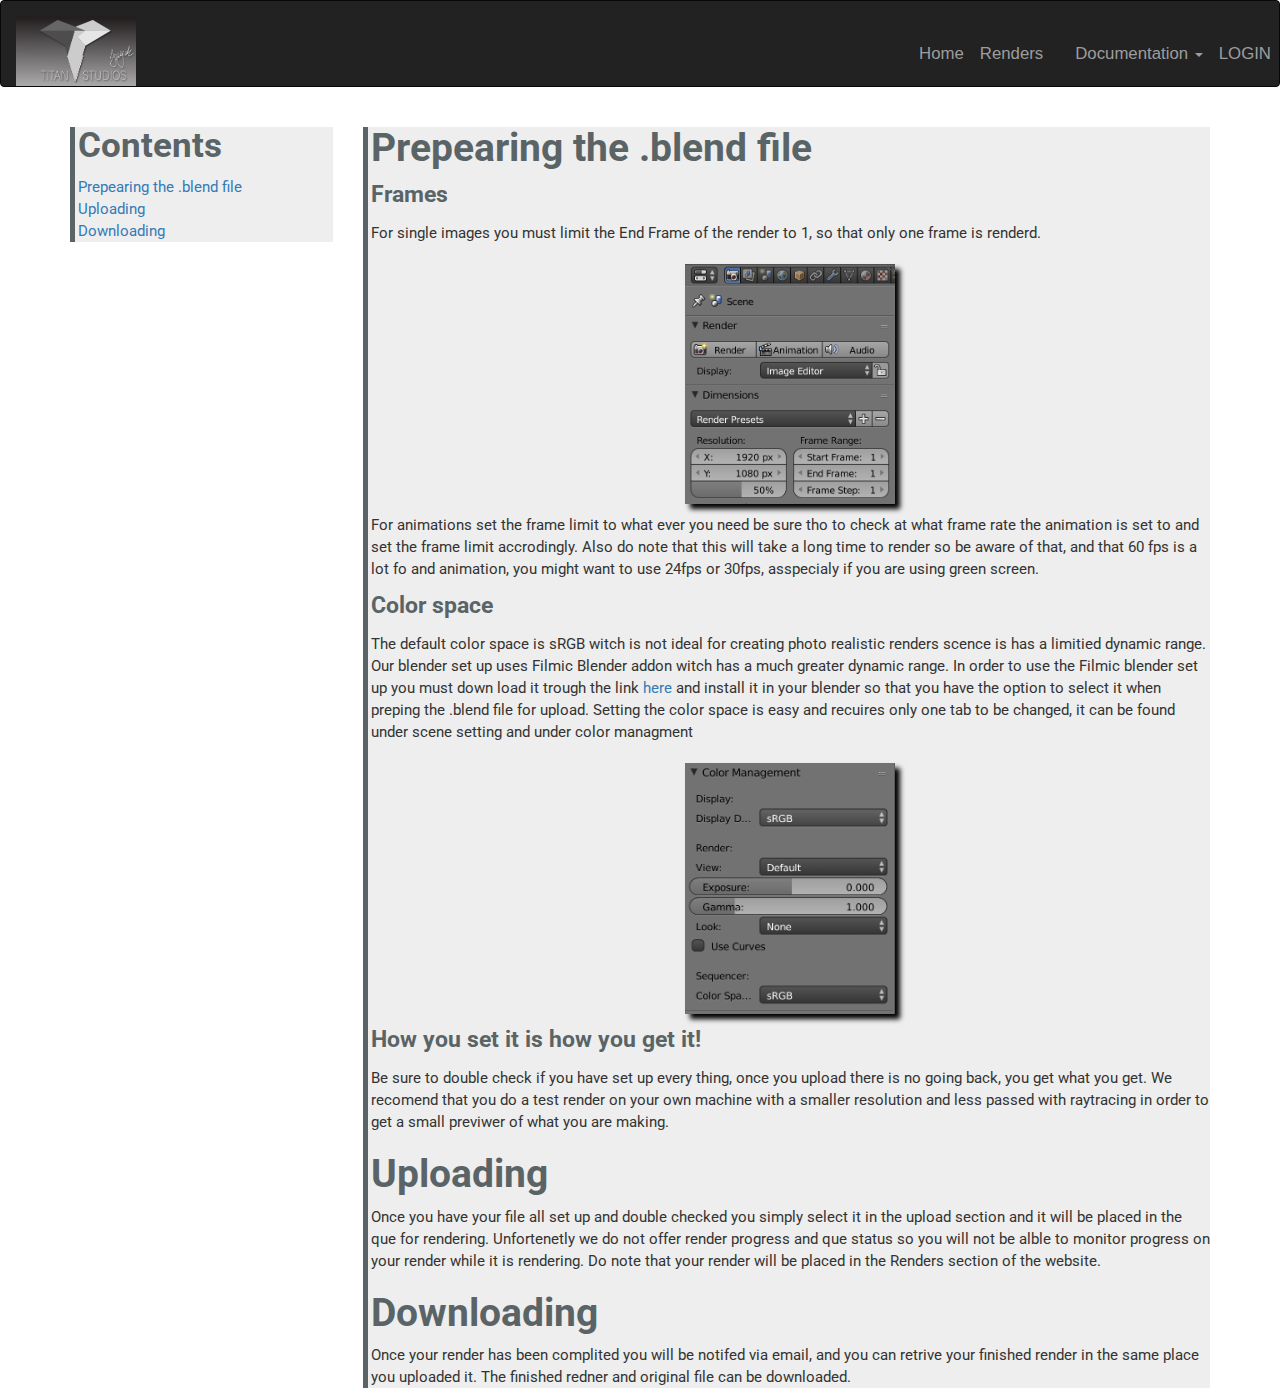
<file: docs/guide.html>
<!DOCTYPE html>
<html>
	<head>
		<meta lang="en">
		<meta charset = "utf-8">
		<meta name="keywords" content="Render farm">
		<meta name="description" content="A render farm for blender files">
		<meta name="author" content="TitanRenderFarm, Titan Studios">
		<link rel="stylesheet" type="text/css" href="../indexCSS.css" />
		<link rel="icon" type="image/x-icon" href="../Images/TitanLogoIcon.ico">

		<!-- Google Font Roboto -->
		<link href="https://fonts.googleapis.com/css?family=Roboto" rel="stylesheet">
		<!-- Bootstrap -->
		<link rel="stylesheet" href="https://maxcdn.bootstrapcdn.com/bootstrap/3.3.7/css/bootstrap.min.css">

		<meta name="viewport" content="width=device-width, initial-scale=1, shrink-to-fit=no">



		<title>Titan Render Farm - Guide</title>
		
	</head>
	<body>
		<header>
			<nav class="navbar navbar-inverse">
				<div class="navbar-header">
					<button type="button" class="navbar-toggle" data-toggle="collapse" data-target="#meni">
						<span class="icon-bar"></span>
						<span class="icon-bar"></span>
						<span class="icon-bar"></span>

					</button>
					<a class="navbar-brand" href="../index.html"><img height="70" width="120"src="../Images/Poster.png" alt="Titan Logo" class="imgLogo"></a>
				</div>

				<!-- Menu that shrinks the more you squezzz on -->
				<div class="collapse navbar-collapse" id="meni">
					<ul class="nav navbar-nav navbar-right">
						<li><a href="../index.html">Home</a></li>
						<li> <a href="../Lower/renders.html">Renders</a></li>
						<li> <a href>
						<li class="dropdown"><a class="dropdown-toggle" data-toggle="dropdown">Documentation <span class="caret"></span></a>

							<!-- Spustni meni -->
						    <ul class="dropdown-menu">
								<li><a href="rules.html">Rules</a></li>
								<li><a href="guide.html">Guide</a></li>
							</ul>
						</li>
						<li><a href="login.html">LOGIN</a></li>
					</ul>
				</div>
			</nav>
		</header>

		<div class="container">
			<div class="row">
				<nav>
					<div class="col-sm-3">
					<div class="g_box">
						<h3 class="g_big_title">Contents</h3>
						<div class="g_text">
						<ul class="list-unstyled">
							<li> <a href="#prep">Prepearing the .blend file </a></li>
							<li> <a href="#up">Uploading </a></li>
							<li> <a href="#down">Downloading </a></li>
						</ul>
					</div>
					</div>
					</div>
				</nav>
				<article>
					<div class="col-sm-9">
						<div class="g_box">
						<div class="g_text">
						<h2 id="prep" class="g_big_title">Prepearing the .blend file</h2>
						<p class="g_small_title"> Frames</p>
						<p>For single images you must limit the End Frame of the render to 1, so that only one frame is renderd.</p>

						<center>
						<img src="DocImages/FrameLimit.png" class="g_images" class="image-respnsive">
						</center>


						<p>For animations set the frame limit to what ever you need be sure tho to check at what frame rate the animation is set to and set the frame limit accrodingly. Also do note that this will take a long time to render so be aware of that, and that 60 fps is a lot fo and animation, you might want to use 24fps or 30fps, asspecialy if you are using green screen.</p>

						<p class="g_small_title">Color space</p>
						<p>The default color space is sRGB witch is not ideal for creating photo realistic renders scence is has a limitied dynamic range. Our blender set up uses Filmic Blender addon witch has a much greater dynamic range. In order to use the Filmic blender set up you must down load it trough the link <a href="https://github.com/sobotka/filmic-blender">here</a> and install it in your blender so that you have the option to select it when preping the .blend file for upload. Setting the color space is easy and recuires only one tab to be changed, it can be found under scene setting and under color managment </p>

						<center>
						<img src="DocImages/ColorSpace.png" class="g_images" class="image-responsive">
						</center>

						<p class="g_small_title">How you set it is how you get it!</p>
						<p>Be sure to double check if you have set up every thing, once you upload there is no going back, you get what you get. We recomend that you do a test render on your own machine with a smaller resolution and less passed with raytracing in order to get a small previwer of what you are making. </p>

						<h2 id="up" class="g_big_title">Uploading</h2>

							<p>Once you have your file all set up and double checked you simply select it in the upload section and it will be placed in the que for rendering. Unfortenetly we do not offer render progress and que status so you will not be alble to monitor progress on your render while it is rendering. Do note that your render will be placed in the Renders section of the website.</p>

						<h2 id="down" class="g_big_title">Downloading</h2>

							<p>Once your render has been complited you will be notifed via email, and you can retrive your finished render in the same place you uploaded it. The finished redner and original file can be downloaded.</p>
					</div>
					</div>
					</div>
				</article>


			</div>
		</div>


	</body>

	<!-- BootStrap JavaScripts -->
		<script src="https://code.jquery.com/jquery-3.3.1.slim.min.js" integrity="sha384-q8i/X+965DzO0rT7abK41JStQIAqVgRVzpbzo5smXKp4YfRvH+8abtTE1Pi6jizo" crossorigin="anonymous"></script>
		<script src="https://cdnjs.cloudflare.com/ajax/libs/popper.js/1.14.7/umd/popper.min.js" integrity="sha384-UO2eT0CpHqdSJQ6hJty5KVphtPhzWj9WO1clHTMGa3JDZwrnQq4sF86dIHNDz0W1" crossorigin="anonymous"></script>
		<script src="https://stackpath.bootstrapcdn.com/bootstrap/4.3.1/js/bootstrap.min.js" integrity="sha384-JjSmVgyd0p3pXB1rRibZUAYoIIy6OrQ6VrjIEaFf/nJGzIxFDsf4x0xIM+B07jRM" crossorigin="anonymous"></script>
</html>
</file>
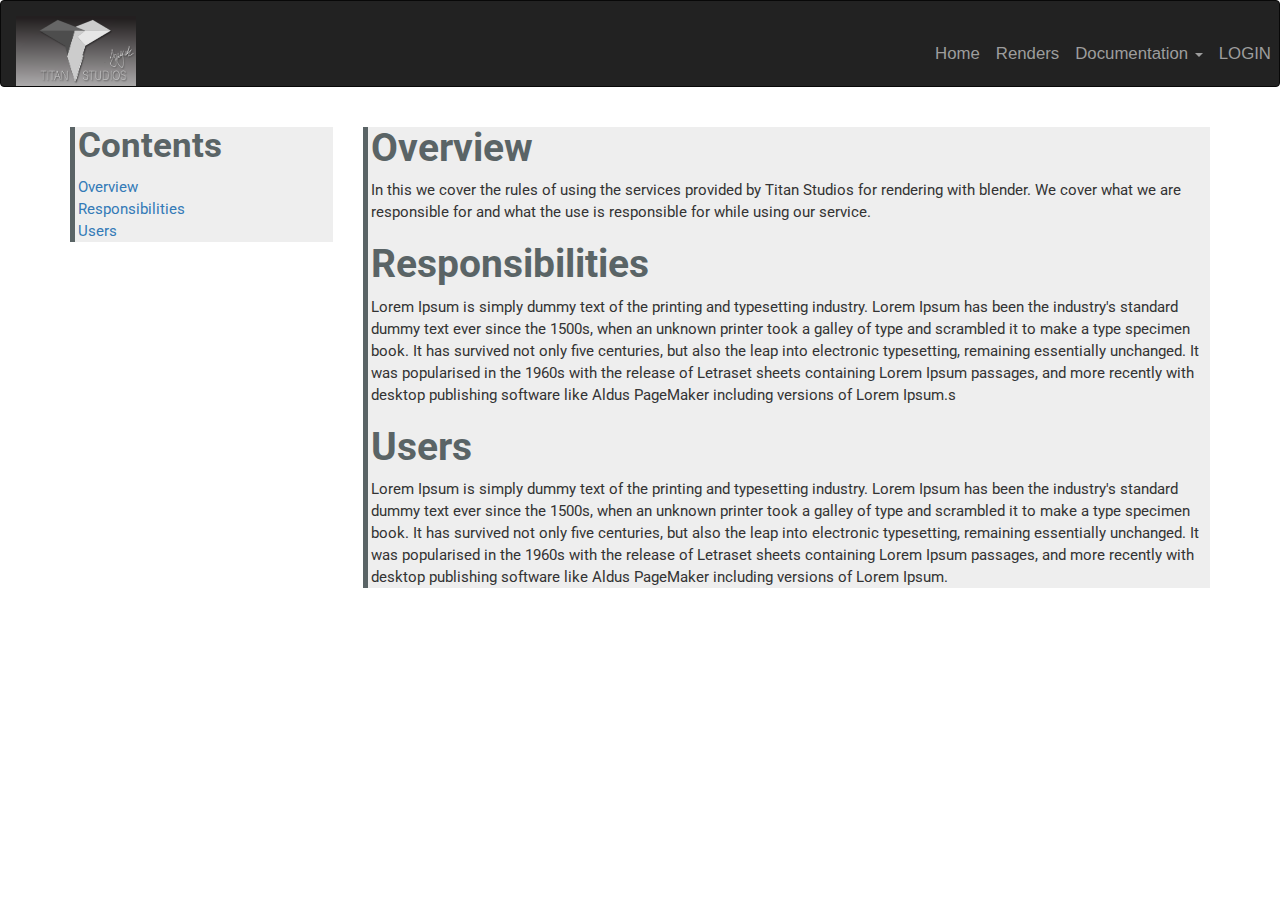
<file: docs/rules.html>
<!DOCTYPE html>
<html>
	<head>
		<meta lang="en">
		<meta charset = "utf-8">
		<meta name="keywords" content="Render farm">
		<meta name="description" content="A render farm for blender files">
		<meta name="author" content="TitanRenderFarm, Titan Studios">
		<link rel="stylesheet" type="text/css" href="../indexCSS.css" />
		<link rel="icon" type="image/x-icon" href="../Images/TitanLogoIcon.ico">

		<!-- Google Font Roboto -->
		<link href="https://fonts.googleapis.com/css?family=Roboto" rel="stylesheet">
		<!-- Bootstrap -->
		<link rel="stylesheet" href="https://maxcdn.bootstrapcdn.com/bootstrap/3.3.7/css/bootstrap.min.css">

		<meta name="viewport" content="width=device-width, initial-scale=1, shrink-to-fit=no">



		<title>Titan Render Farm</title>
		
	</head>
	<body>
		<header>
			<nav class="navbar navbar-inverse">
				<div class="navbar-header">
					<button type="button" class="navbar-toggle" data-toggle="collapse" data-target="#meni">
						<span class="icon-bar"></span>
						<span class="icon-bar"></span>
						<span class="icon-bar"></span>

					</button>
					<a class="navbar-brand" href="../index.html"><img height="70" width="120"src="../Images/Poster.png" alt="Titan Logo" class="imgLogo"></a>
				</div>

				<!-- Menu that shrinks the more you squezzz on -->
				<div class="collapse navbar-collapse" id="meni">
					<ul class="nav navbar-nav navbar-right">
						<li><a href="../index.html">Home</a></li>
						<li><a href="../Lower/renders.html">Renders</a></li>
						<li class="dropdown"><a class="dropdown-toggle" data-toggle="dropdown">Documentation <span class="caret"></span></a>

							<!-- Spustni meni -->
						    <ul class="dropdown-menu">
								<li><a href="../docs/rules.html">Rules</a></li>
								<li><a href="../docs/guide.html">Guide</a></li>
							</ul>
						</li>
						<li><a href="login.html">LOGIN</a></li>
					</ul>
				</div>
			</nav>
		</header>

		<div class="container">
			<div class="row">
				<nav>
					<div class="col-sm-3">
					<div class="g_box">
						<h3 class="g_big_title">Contents</h3>
						<div class="g_text">
						<ul class="list-unstyled">
							<li> <a href="#over">Overview </a></li>
							<li> <a href="#resp">Responsibilities </a></li>
							<li> <a href="#usr"> Users </a></li>
						</ul>
					</div>
					</div>
					</div>
				</nav>
				<article>
					<div class="col-sm-9">
						<div class="g_box">
						<div class="g_text">
							<h2 id="over" class="g_big_title">Overview</h2>
							
							<p>In this we cover the rules of using the services provided by Titan Studios for rendering with blender. We cover what we are responsible for and what the use is responsible for while using our service.</p>

							<h2 id="resp" class="g_big_title">Responsibilities</h2>

							<p>Lorem Ipsum is simply dummy text of the printing and typesetting industry. Lorem Ipsum has been the industry's standard dummy text ever since the 1500s, when an unknown printer took a galley of type and scrambled it to make a type specimen book. It has survived not only five centuries, but also the leap into electronic typesetting, remaining essentially unchanged. It was popularised in the 1960s with the release of Letraset sheets containing Lorem Ipsum passages, and more recently with desktop publishing software like Aldus PageMaker including versions of Lorem Ipsum.s</p>

							<h2 id="usr" class="g_big_title">Users</h2>
					
							<p>Lorem Ipsum is simply dummy text of the printing and typesetting industry. Lorem Ipsum has been the industry's standard dummy text ever since the 1500s, when an unknown printer took a galley of type and scrambled it to make a type specimen book. It has survived not only five centuries, but also the leap into electronic typesetting, remaining essentially unchanged. It was popularised in the 1960s with the release of Letraset sheets containing Lorem Ipsum passages, and more recently with desktop publishing software like Aldus PageMaker including versions of Lorem Ipsum.</p>
							
						</div>
						</div>
						</div>
				</article>


	</body>

	<!-- BootStrap JavaScripts -->
		<script src="https://code.jquery.com/jquery-3.3.1.slim.min.js" integrity="sha384-q8i/X+965DzO0rT7abK41JStQIAqVgRVzpbzo5smXKp4YfRvH+8abtTE1Pi6jizo" crossorigin="anonymous"></script>
		<script src="https://cdnjs.cloudflare.com/ajax/libs/popper.js/1.14.7/umd/popper.min.js" integrity="sha384-UO2eT0CpHqdSJQ6hJty5KVphtPhzWj9WO1clHTMGa3JDZwrnQq4sF86dIHNDz0W1" crossorigin="anonymous"></script>
		<script src="https://stackpath.bootstrapcdn.com/bootstrap/4.3.1/js/bootstrap.min.js" integrity="sha384-JjSmVgyd0p3pXB1rRibZUAYoIIy6OrQ6VrjIEaFf/nJGzIxFDsf4x0xIM+B07jRM" crossorigin="anonymous"></script>
</html>
</file>
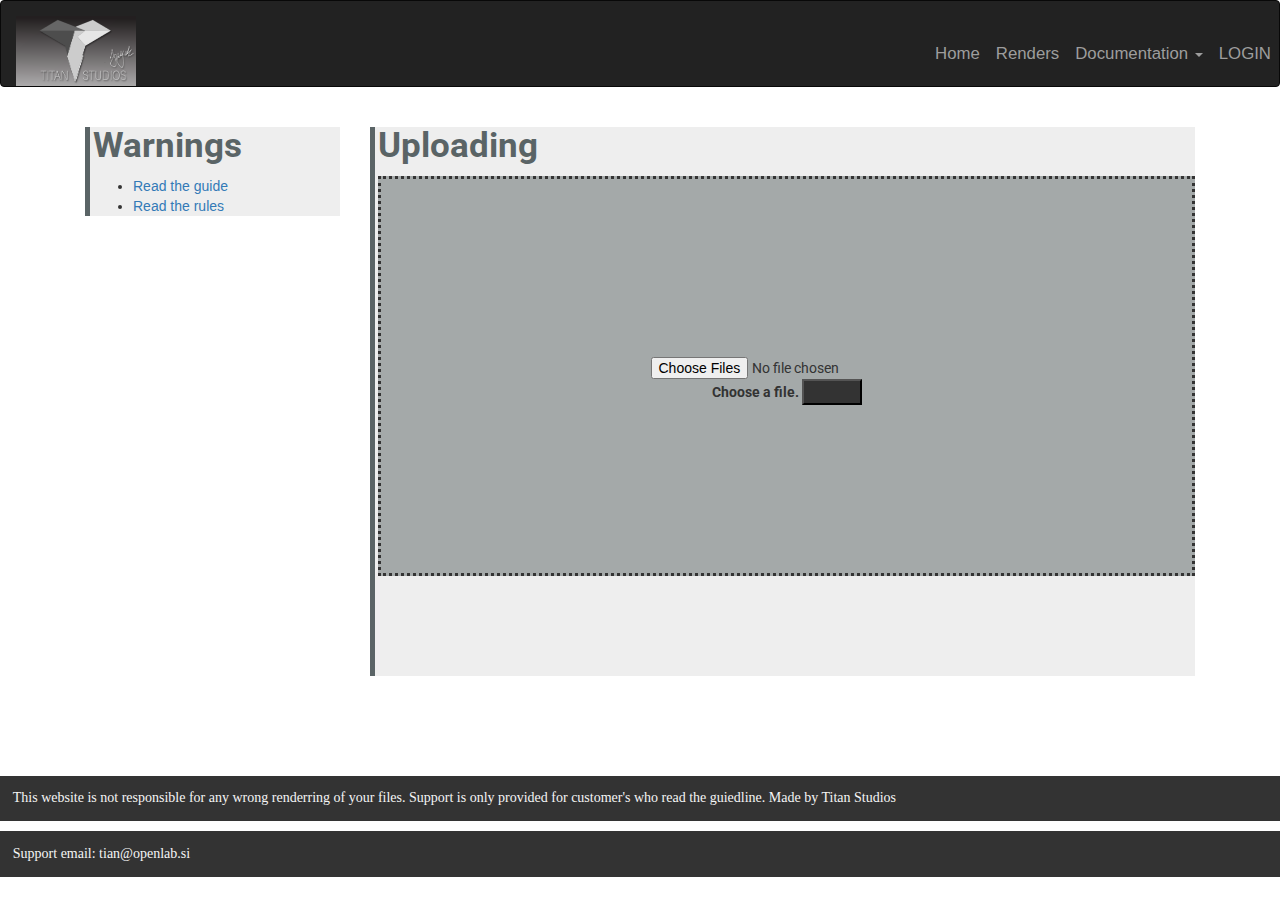
<file: docs/upload.html>
<!-- rgb(247,198,123) -->
<!DOCTYPE html>
<html>
	<head>
		<meta lang="en">
		<meta charset = "utf-8">
		<meta name="keywords" content="Render farm">
		<meta name="description" content="A render farm for blender files">
		<meta name="author" content="TitanRenderFarm, Titan Studios">

		<link rel="stylesheet" type="text/css" href="../indexCSS.css" />

		<link rel="icon" type="image/x-icon" href="../Images/TitanLogoIcon.ico">

		<!-- Google Font Roboto -->
		<link href="https://fonts.googleapis.com/css?family=Roboto" rel="stylesheet">
		<!-- Bootstrap -->
		<link rel="stylesheet" href="https://maxcdn.bootstrapcdn.com/bootstrap/3.3.7/css/bootstrap.min.css">

		<meta name="viewport" content="width=device-width, initial-scale=1, shrink-to-fit=no">



		<title>Titan Render Farm</title>
		
	</head>
	
	<body>
		<header>
			<nav class="navbar navbar-inverse">
				<div class="navbar-header">
					<button type="button" class="navbar-toggle" data-toggle="collapse" data-target="#meni">
						<span class="icon-bar"></span>
						<span class="icon-bar"></span>
						<span class="icon-bar"></span>

					</button>
					<a class="navbar-brand" href="../index.html"><img height="70" width="120"src="../Images/Poster.png" alt="Titan Logo" class="imgLogo"></a>
				</div>

				<!-- Menu that shrinks the more you squezzz on -->
				<div class="collapse navbar-collapse" id="meni">
					<ul class="nav navbar-nav navbar-right">
						<li><a href="../index.html">Home</a></li>
						<li><a href="../Lower/renders.html">Renders</a></li>
						<li class="dropdown"><a class="dropdown-toggle" data-toggle="dropdown">Documentation <span class="caret"></span></a>

							<!-- Spustni meni -->
						    <ul class="dropdown-menu">
								<li><a href="rules.html">Rules</a></li>
								<li><a href="guide.html">Guide</a></li>
							</ul>
						
						</li>
						<li  id="logInText"><a href="login.html">LOGIN</a></li>
					</ul>
				</div>
			</nav>
		</header>

		<section alt="input">
			<div class="container">
				<div class="col-sm-3">
					<div class="g_box">
						<h2 class="g_big_title">Warnings</h2>
						<ul>
							<li><a href="guide.html">Read the guide</a></li>
							<li><a href="rules.html">Read the rules</a></li>
						</ul>
					</div>
				</div>
				
				<div class="col-sm-9">
					<div class="g_box">
						<h2 class="g_big_title">Uploading</h2>
							<div class="upload_box" id="dragAndDrop">

							<center>
							<form class="box" method="post" action="" enctype="multipart/form-data">
  								<div class="box__input">
    								<input class="box__file" type="file" name="files[]" id="file" data-multiple-caption="{count} files selected" multiple />
    								<label for="file" ><strong>Choose a file</strong><span class="box__dragndrop"> or drag it here</span>.</label>
    								<button class="box__button" type="submit">Upload</button>
  								</div>
  								<div class="box__uploading">Uploading&hellip;</div>
  								<div class="box__success">Done!</div>
  								<div class="box__error">Error! <span></span>.</div>
							</form>
							</center>
							</div>

							<div class="g_small_title" id="plsLogIn">

							</div>

					<br>
					<br>
					<br>	
					<br>
					<br>
					
					</div>

					<br>
					<br>
					<br>	
					<br>
					<br>
				</div>
			</div>
		</section>

		<footer>
			<p class="foot">This website is not responsible for any wrong renderring of your files. Support is only provided for customer's who read the guiedline. Made by Titan Studios</p>
			<p class="foot">  Support email: tian@openlab.si</p>
		</footer>



		<!-- BootStrap JavaScripts -->
		<script src="https://code.jquery.com/jquery-3.3.1.slim.min.js" integrity="sha384-q8i/X+965DzO0rT7abK41JStQIAqVgRVzpbzo5smXKp4YfRvH+8abtTE1Pi6jizo" crossorigin="anonymous"></script>
		<script src="https://cdnjs.cloudflare.com/ajax/libs/popper.js/1.14.7/umd/popper.min.js" integrity="sha384-UO2eT0CpHqdSJQ6hJty5KVphtPhzWj9WO1clHTMGa3JDZwrnQq4sF86dIHNDz0W1" crossorigin="anonymous"></script>
		<script src="https://stackpath.bootstrapcdn.com/bootstrap/4.3.1/js/bootstrap.min.js" integrity="sha384-JjSmVgyd0p3pXB1rRibZUAYoIIy6OrQ6VrjIEaFf/nJGzIxFDsf4x0xIM+B07jRM" crossorigin="anonymous"></script>

		<script src="UploadChecker.js"></script>

		 


	</body>
</html>
</file>
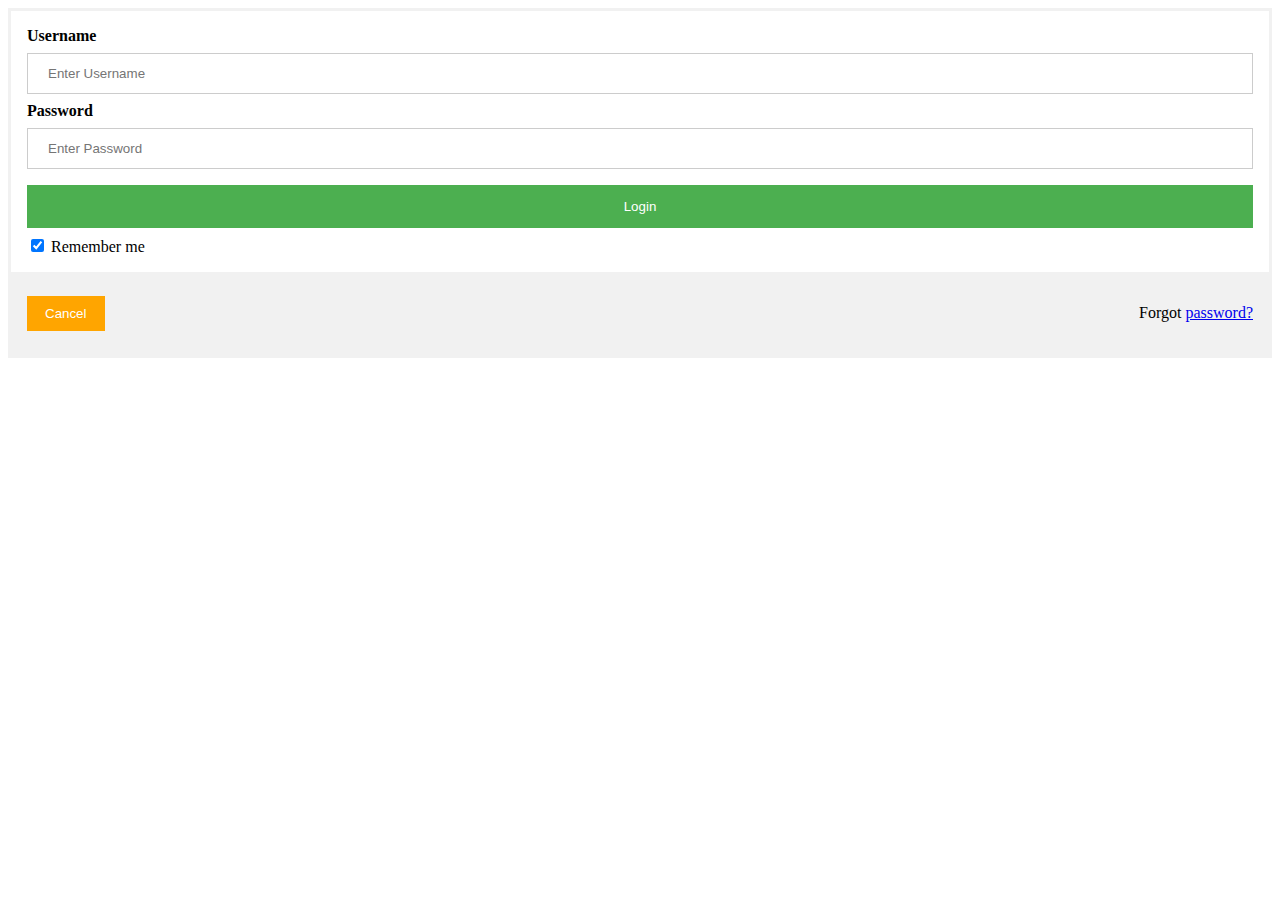
<file: Lower/Login.html>
<!DOCTYPE html>
<html>
<head>
    <meta charset = "utf-8">
    <link rel="stylesheet" type="text/css" href="login.css" />
    <title>Titan Render Farm Login</title>

</head>

    <body>
        <form action="login.php">

  <?php
        echo "Hello World!";
        $uname = "";
        $psw = "";
    ?>

  <div class="container">
    <label for="uname"><b>Username</b></label>
    <input type="text" placeholder="Enter Username" name="uname" required>

    <label for="psw"><b>Password</b></label>
    <input type="password" placeholder="Enter Password" name="psw" required>

    <button type="submit">Login</button>
    <label>
      <input type="checkbox" checked="checked" name="remember"> Remember me
    </label>
  </div>

  <div class="container" style="background-color:#f1f1f1">
    <button type="button" class="cancelbtn">Cancel</button>
    <span class="psw">Forgot <a href="#">password?</a></span>
  </div>
</form>
    </body>


</html>
</file>
<file: indexCSS.css>
body{
	margin: 0 !important;
	padding: 0 !important;
	/**background-image: url("Images/background.png");*/
	background-color: aliceblue;
	background-size: 5000px;
	font-family: Roboto, sans-serif; 
}

.h3h3{
	font-family: "Roboto";
	color: Grey;
}

.hr{
	color: #333333;
}

.centerTextClass{
	text-align: center;
	float: top;
	/*background-color: rgba(199,203,203,0.9);*/
	margin: 7.5%;
	padding: 1%;
	padding-bottom: 10%;
	color: rgb(90,100,102);
	font-family: "Open Sans";
	font-size: 200%;
	border-bottom: #333333;
	border-bottom-style: ridge;
	/*border-color: DimGrey;
	/**box-shadow: 5px 5px	6px black;**/
}

.foot{
	background-color: #333333;
	font-family: "Open Sans";
	color: whitesmoke;
	padding: 1%;
}

footer { 
  display: block;
}

.imgLogo{
	
}

.imgRenders{
	width: 300px;
	height: 180px;
	border-radius: 2px;
	float: inherit;
	margin: 50px 50px;
	box-shadow: 5px 5px 10px Black;
}

.ikona{
	width: 200px;
	height: 150px;
	
}

.g_small_title{
	color: rgb(90,100,102);
	font-family:  Roboto, sans-serif; 
	font-size: 150%;
	font-weight: bold;
}

.g_big_title{
	color: rgb(90,100,102);
	font-family:  Roboto, sans-serif; 
	font-size: 250%;
	font-weight: bold;
}

.g_h2{
	color: rgb(90,100,102);
	font-family:  Roboto, sans-serif; 
	font-size: 130%;
	font-weight: bold;
}

.g_images{
	width: 25%;
	height: 25%;
	margin: 10px;
	box-shadow: 5px 5px 5px Black;
}

.g_text{
	font-family: Roboto, sans-serif;
	font-size: 110%;
	
}

.g_box{
	border-left-style: solid;
	border-left-width: 5px;
	border-left-color: rgb(90,100,102);
	background-color: rgba(90,90,90, 0.1);
	padding-left: 3px;
	
}

/* Login stuff*/
.buttonStyle{
	background-color: #52ff40;
	padding: 5px 30px;
	margin-top: 5px;
	margin-bottom: 5px;
	border: none;
	cursor: pointer;
}

.buttonStyle:hover{
	opacity: 0.8;
}

.Error{
	color: #ff0a4a;
	font-family: Roboto, sans-serif;
	font-size: 110%;
}

.g_login{
	font-family: Roboto, sans-serif;
	font-size: 110%;

}

/*** Header: Logotip in navigacija ********/
.navbar {
	margin-bottom: 0;
	border-radius: 0;
	background-color: #fff;
	color: rgba(60,60,60,0.9);
	border: 0;
	font-size: 1.2em;
}

.navbar-inverse .navbar-toggle {
	border-color: #aaa;
	background-color: #aaa;
	margin-top: 30px;
}

.navbar-inverse .navbar-toggle:focus, 
.navbar-inverse .navbar-toggle:hover {
    border-color: #666;
	background-color: #666;
}

.navbar-brand {
	float: left;
	min-height: 85px;
	padding: 10px 0 0 25px;
}

.navbar-inverse .navbar-nav { margin-top: 40px; }

.navbar-inverse .navbar-nav .active a,
.navbar-inverse .navbar-nav .active a:focus,
.navbar-inverse .navbar-nav .active a:hover {
	color: #000;
	background-color: #fff;
}

.navbar-inverse .navbar-nav li a {
	color: #999;
	padding: 3px 8px;
}

.navbar-inverse .navbar-nav li a:hover { color: #333; }

@media (max-width: 767px) {
	.navbar-inverse .navbar-nav {
		margin-top: 5px;
		padding-left: 25px;
	}
}


/** Upload section**/
.box__dragndrop,
.box__uploading,
.box__success,
.box__error {
  display: none;
}


.upload_box{
	border-style: dotted;
	width: 100%;
	height: 400px;
	font-family: Roboto, sans-serif;
	background-color: rgba(90,100,100,0.5);
}

.upload_text{
	padding-top: 50%;
}

.box__file{
	text-align-all: center;
	padding-top: 22%;
	font-family: Roboto, sans-serif;
}

.box__button{
	background-color: #333333;
}

box__dragndrop{
	text-align-all: center;
	padding-top: 22%;
	font-family: Roboto, sans-serif;
}
</file>
<file: Lower/login.css>
/* Bordered form */
form {
  border: 3px solid #f1f1f1;
}

/* Full-width inputs */
input[type=text], input[type=password] {
  width: 100%;
  padding: 12px 20px;
  margin: 8px 0;
  display: inline-block;
  border: 1px solid #ccc;
  box-sizing: border-box;
}

/* Set a style for all buttons */
button {
  background-color: #4CAF50;
  color: white;
  padding: 14px 20px;
  margin: 8px 0;
  border: none;
  cursor: pointer;
  width: 100%;
}

/* Add a hover effect for buttons */
button:hover {
  opacity: 0.8;
}

/* Extra style for the cancel button (red) */
.cancelbtn {
  width: auto;
  padding: 10px 18px;
  background-color: orange;
}

/* Add padding to containers */
.container {
  padding: 16px;
}

/* The "Forgot password" text */
span.psw {
  float: right;
  padding-top: 16px;
}

/* Change styles for span and cancel button on extra small screens */
@media screen and (max-width: 300px) {
  span.psw {
    display: block;
    float: none;
  }
  .cancelbtn {
    width: 100%;
  }
}
</file>
